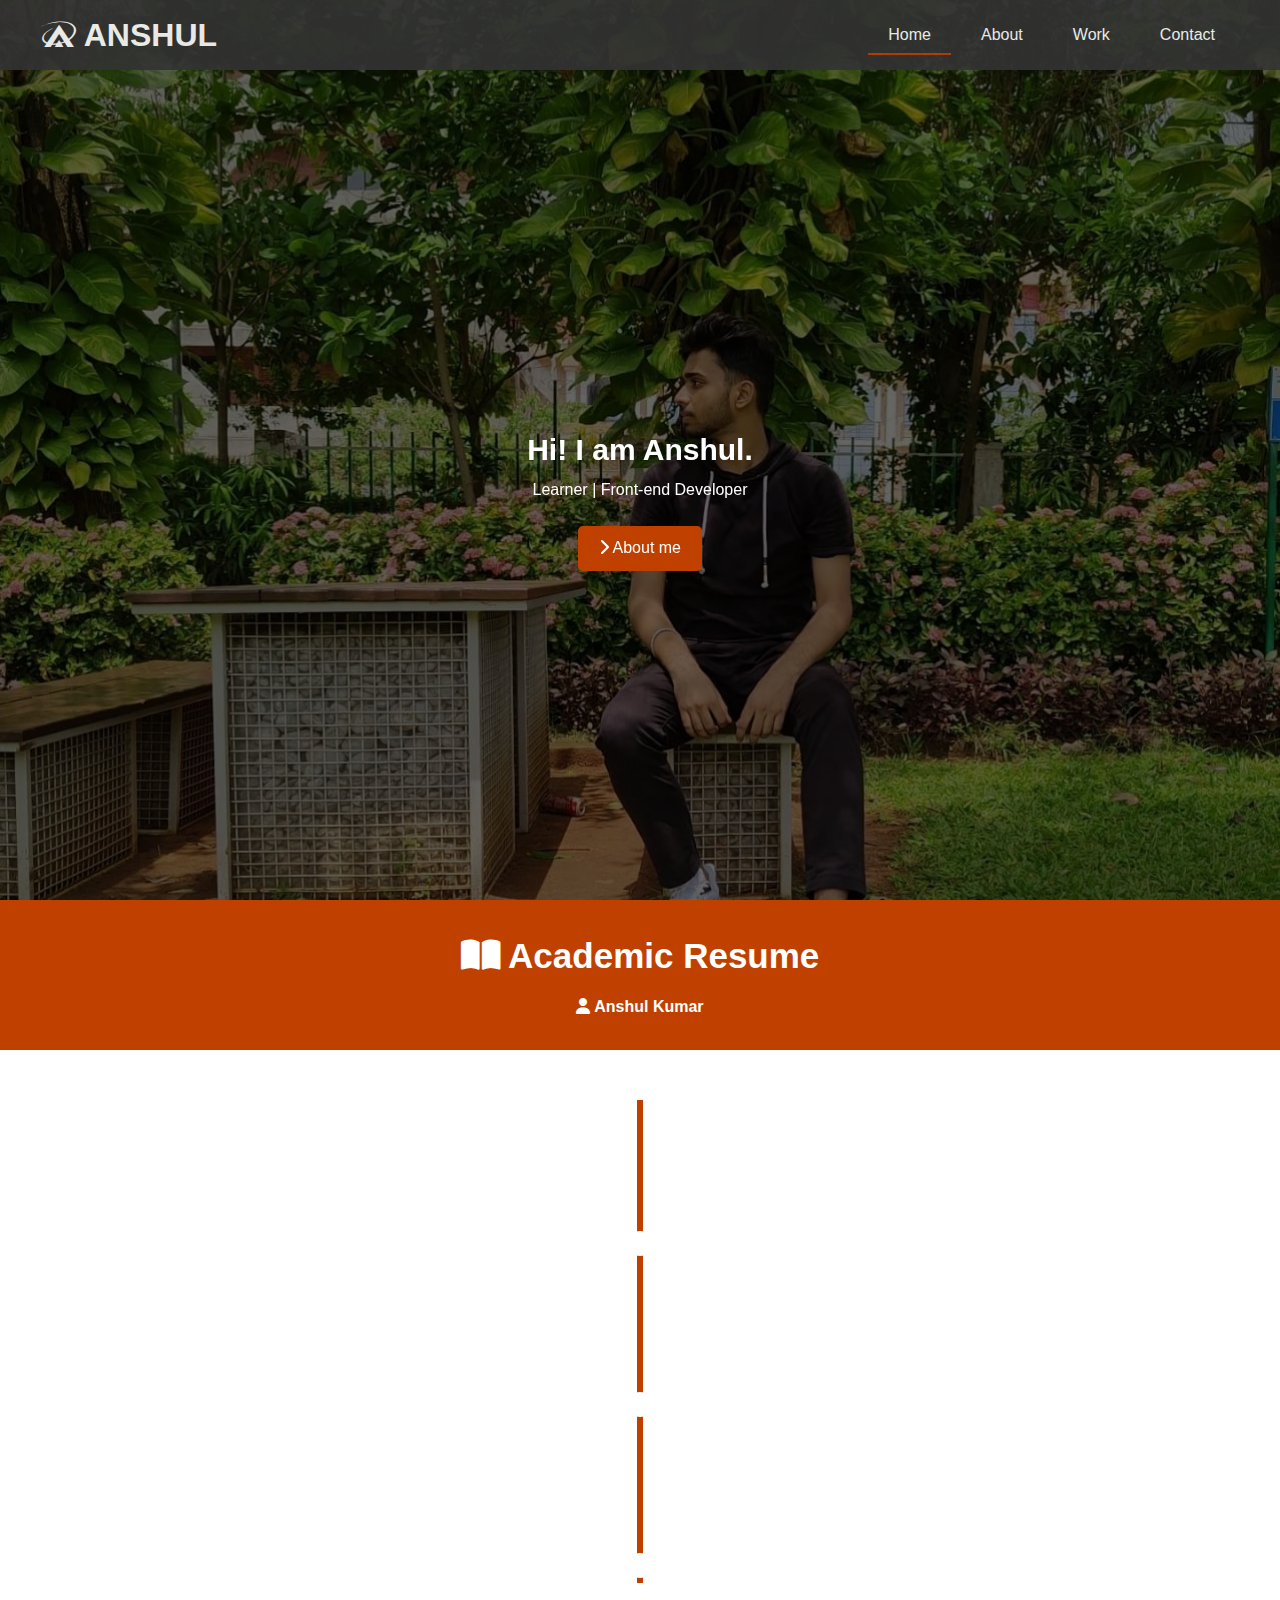
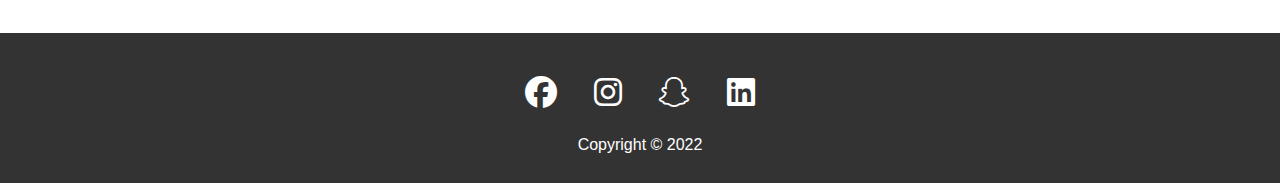
<file: index.html>
<!DOCTYPE html>
<html lang="en">
<head>
    <meta charset="UTF-8">
    <meta http-equiv="X-UA-Compatible" content="IE=edge">
    <meta name="viewport" content="width=device-width, initial-scale=1.0">
    <link rel="apple-touch-icon" sizes="180x180" href="/apple-touch-icon.png">
    <link rel="icon" type="image/png" sizes="32x32" href="/favicon-32x32.png">
    <link rel="icon" type="image/png" sizes="16x16" href="/favicon-16x16.png">
    <link rel="manifest" href="/site.webmanifest">
    <meta name="msapplication-TileColor" content="#da532c">
    <meta name="theme-color" content="#ffffff">
    <link rel="stylesheet" href="https://cdnjs.cloudflare.com/ajax/libs/font-awesome/6.1.1/css/all.min.css">
    <link rel="stylesheet" href="./style.css">
    <link rel="stylesheet" media="screen and (max-width:768px)"  href="./mobile.css">
    <link rel="stylesheet" href="./timelinemobile.css">
    <title>Portfolio | Anshul </title>
</head>
<body id="home">
    <header id="hero">
        <div id="navbar" class="navbar">
            <h1 class="icon"><i class="fa-brands fa-asymmetrik"></i> ANSHUL</h1>
        <nav>
            <ul>
                <li><a href="#home" class="current">Home</a></li>
                <li><a href="./about.html">About</a></li>
                <li><a href="./work.html">Work</a></li>
                <li><a href="./contact.html">Contact</a></li>
            </ul>
        </nav>
        </div> 
        <div class="content">
            <h2>Hi! I am Anshul.</h2>
            <p>Learner | Front-end Developer</p>
            <p></p>
            <a href="./about.html" class="btn"><i class="fas fa-chevron-right"></i> About me</a>
        </div>    
    </header>
    <section id="academic-timeline">
        <div class="timeline-heading">
            <div class="container">
                <h1><i class="fas fa-book-open"></i> Academic Resume</h1>
                <h3><i class="fas fa-user"></i> Anshul Kumar</h3>
            </div> 
        </div>
        <div id="timeline">
            <ul>
                <li>
                    <div>
                        <h3><i class="fas fa-chevron-right">
                        </i> 2019: 10TH BOARD</h3>
                        <p>School: Nirmala convent Sr.Sec School<br>Percentage: 92.6%</p>
                    </div>
                </li>
                <li>
                    <div>
                        <h3><i class="fas fa-chevron-right">
                        </i> 2021: 12TH BOARD</h3>
                        <p>School: Nirmala convent Sr.Sec School<br>Percentage: 89%</p>
                    </div>
                </li>
                <li>
                    <div>
                        <h3><i class="fas fa-chevron-right">
                        </i> Pursing B-tech</h3>
                        <p>College: Kalinga Institue Of Industrial Technology<br>2021 Admitted Batch
                        </p>
                    </div>
                </li>
            </ul>
        </div>
    </section>
    <footer class="footer">
        <div class="social">
            <a href="https://www.facebook.com/profile.php?id=100007132800136" target="_blank"><i class="fab fa-facebook fa-2x"></i></a>
            <a href="https://instagram.com/anshul_.kumar?igshid=YmMyMTA2M2Y=" target="_blank"><i class="fab fa-instagram fa-2x"></i></a>
            <a href="https://www.snapchat.com/add/anshul_kumar24?share_id=wuHeYX0421M&locale=en-GB" target="_blank"><i class="fab fa-snapchat fa-2x"></i></a>
            <a href="linkedin.com/in/anshul-kumar-811ab7238"><i class="fab fa-linkedin fa-2x" target="_blank"></i></a>
        </div>
        <p>Copyright &copy 2022</p>
    </footer>
    <script src="./main.js"></script>
</body>
</html>
</file>
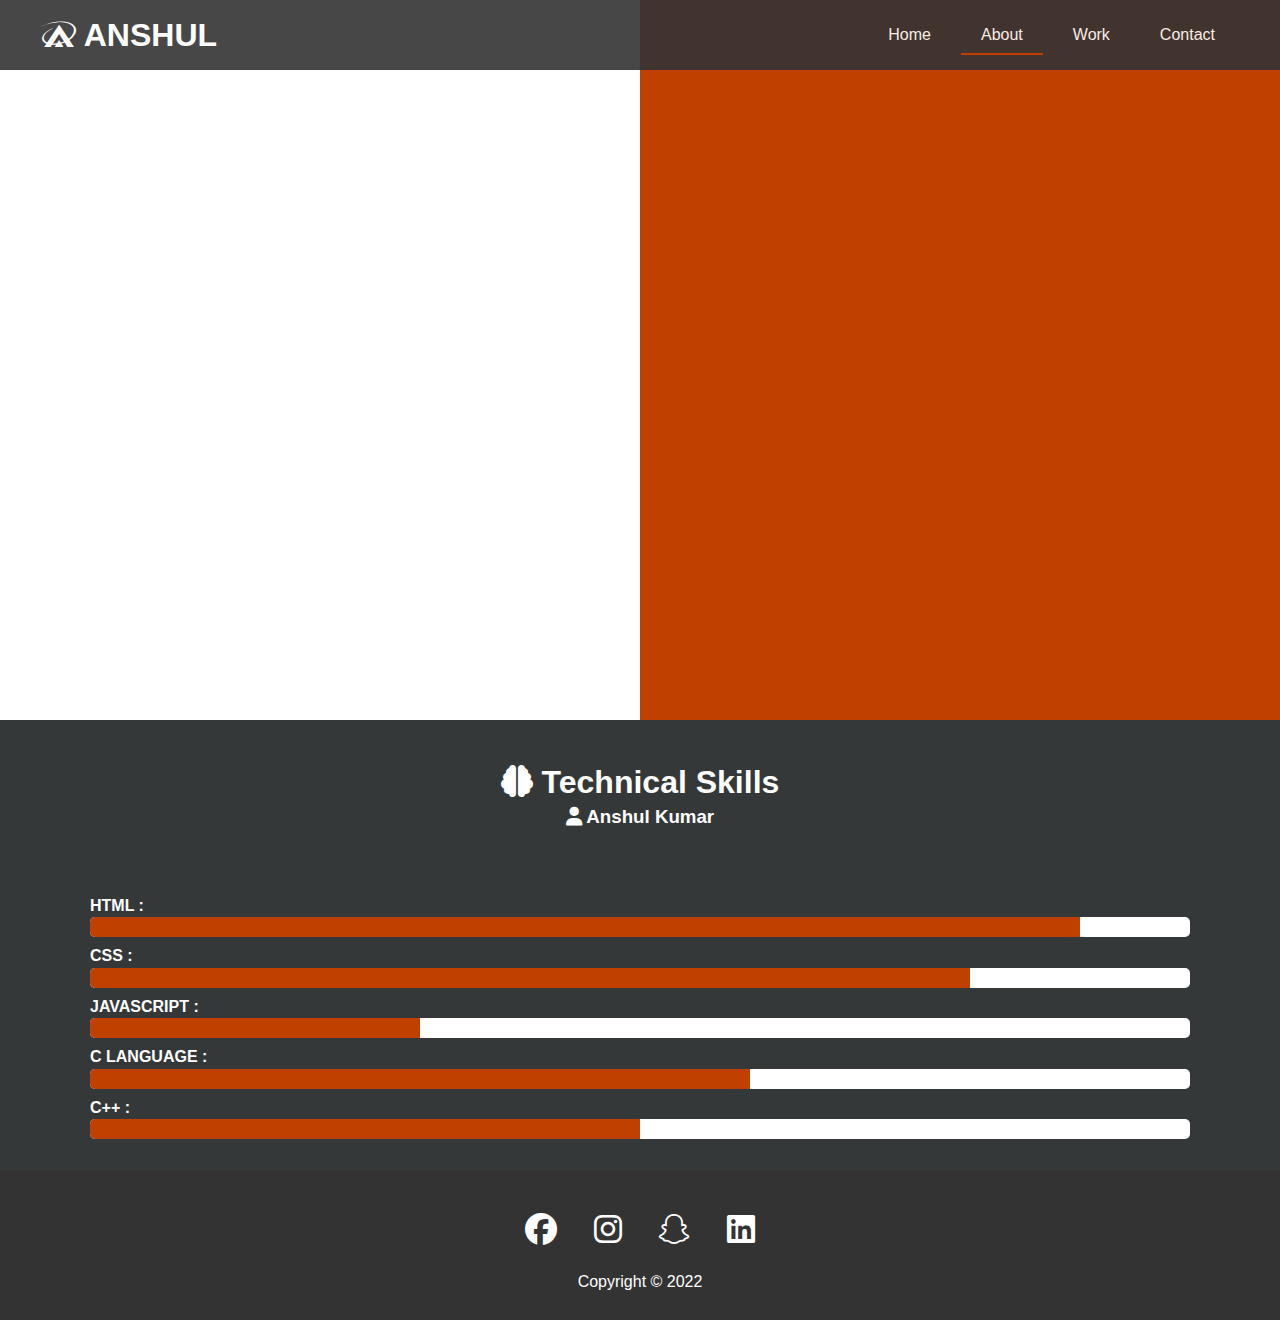
<file: about.html>
<!DOCTYPE html>
<html lang="en">
<head>
    <meta charset="UTF-8">
    <meta http-equiv="X-UA-Compatible" content="IE=edge">
    <meta name="viewport" content="width=device-width, initial-scale=1.0">
    <link rel="apple-touch-icon" sizes="180x180" href="/apple-touch-icon.png">
    <link rel="icon" type="image/png" sizes="32x32" href="/favicon-32x32.png">
    <link rel="icon" type="image/png" sizes="16x16" href="/favicon-16x16.png">
    <link rel="manifest" href="/site.webmanifest">
    <meta name="msapplication-TileColor" content="#da532c">
    <meta name="theme-color" content="#ffffff">
    <link rel="stylesheet" href="https://cdnjs.cloudflare.com/ajax/libs/font-awesome/6.1.1/css/all.min.css">
    <link rel="stylesheet" href="./style.css">
    <link rel="stylesheet" media="screen and (max-width:768px)" href="./mobile.css">
    <title>Portfolio | Anshul </title>
</head>
<body>
    <header>
        <div id="navbar" class="navbar">
            <h1 class="icon"><i class="fa-brands fa-asymmetrik"></i> ANSHUL</h1>
        <nav>
            <ul>
                <li><a href="./index.html">Home</a></li>
                <li><a href="./about.html" class="current">About</a></li>
                <li><a href="./work.html">Work</a></li>
                <li><a href="./contact.html">Contact</a></li>
            </ul>
        </nav>
        </div>  
    </header>
    <section id="about">
        <div class="row">
            <div class="column">
                <div class="column-1">
                    <img src="./img/IMG_20220524_013102_327.jpg" alt="image1">
                </div>
            </div>
            <div class="column">
                <div class="column-2">
                    <div class="for-animation">
                        <p>Hii! I am Anshul Kumar, Front-end Developer, 1st year undergradute student of department Computer
                            Science and Enigneeering from Kalinga Institue of Industrial Technology,Bhubanweshbar,Odisha.</p>
                            <a href="./img/Resume-Anshul-Kumar (1).pdf" class="btn bgdark">DOWNLOAD CV <i class="fas fa-chevron-down"></i></a>
                    </div>
                </div>
            </div>
        </div>
    </section>
    <section>
        <div id="skills">
                <div class="heading">
                    <div class="container">
                        <h1><i class="fas fa-brain"></i> Technical Skills</h1>
                        <h3><i class="fas fa-user"></i> Anshul Kumar</h3>
                    </div>  
                </div>
        </div>
    </section>
    <section id="progress-bar">
        <div class="container">
            <h4>HTML : </h4>
        <div class="progress">
            <div style="width:90%"></div>
        </div>
        <h4>CSS : </h4>
        <div class="progress">
            <div style="width:80%"></div>
        </div>
        <h4>JAVASCRIPT : </h4>
        <div class="progress">
            <div style="width:30%"></div>
        </div>
        <h4>C LANGUAGE : </h4>
        <div class="progress">
            <div style="width:60%"></div>
        </div>
        <h4>C++ : </h4>
        <div class="progress">
            <div style="width:50%"></div>
        </div>  
        </div>
        
        
    </section>
    <footer class="footer">
        <div class="social">
            <a href="https://www.facebook.com/profile.php?id=100007132800136" target="_blank"><i class="fab fa-facebook fa-2x"></i></a>
            <a href="https://instagram.com/anshul_.kumar?igshid=YmMyMTA2M2Y=" target="_blank"><i class="fab fa-instagram fa-2x"></i></a>
            <a href="https://www.snapchat.com/add/anshul_kumar24?share_id=wuHeYX0421M&locale=en-GB" target="_blank"><i class="fab fa-snapchat fa-2x"></i></a>
            <a href="linkedin.com/in/anshul-kumar-811ab7238" target="_blank"><i class="fab fa-linkedin fa-2x"></i></a>
        </div>
        <p>Copyright &copy 2022</p>
    </footer>
</body>
</html>
</file>
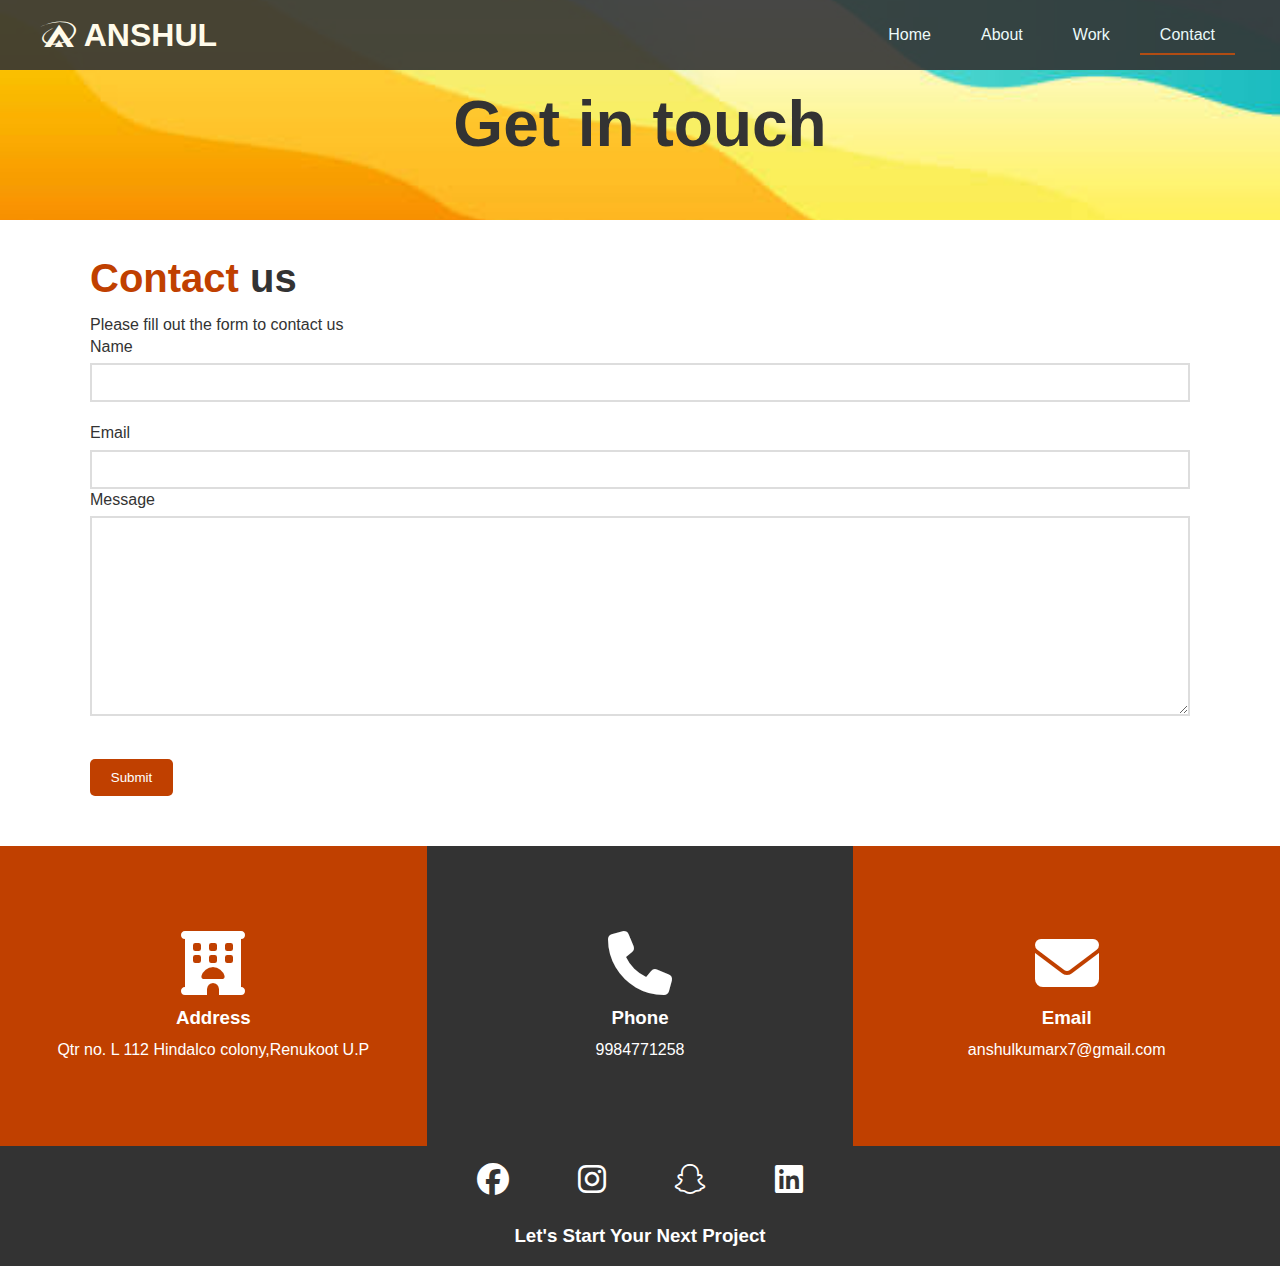
<file: contact.html>
<!DOCTYPE html>
<html lang="en">
<head>
    <meta charset="UTF-8">
    <meta http-equiv="X-UA-Compatible" content="IE=edge">
    <meta name="viewport" content="width=device-width, initial-scale=1.0">
    <link rel="apple-touch-icon" sizes="180x180" href="/apple-touch-icon.png">
    <link rel="icon" type="image/png" sizes="32x32" href="/favicon-32x32.png">
    <link rel="icon" type="image/png" sizes="16x16" href="/favicon-16x16.png">
    <link rel="manifest" href="/site.webmanifest">
    <meta name="msapplication-TileColor" content="#da532c">
    <meta name="theme-color" content="#ffffff">
    <link rel="stylesheet" href="https://cdnjs.cloudflare.com/ajax/libs/font-awesome/6.1.1/css/all.min.css">
    <link rel="stylesheet" href="./style.css">
    <link rel="stylesheet" media="screen and (max-width:768px)"  href="./mobile.css">
    <title>Portfolio | Anshul </title>
</head>
<body id="contact">
    <header id="contact">
        <div id="navbar" class="navbar">
            <h1 class="icon"><i class="fa-brands fa-asymmetrik"></i> ANSHUL</h1>
        <nav>
            <ul>
                <li><a href="index.html">Home</a></li>
                <li><a href="./about.html">About</a></li>
                <li><a href="./work.html">Work</a></li>
                <li><a  class="current" href="contact.html">Contact</a></li>
            </ul>
        </nav>
        </div>    
    </header>
    
    <section id="getintouch">
        <!-- <div class="container"> -->
        <div class="contact-heading">
                <h1>Get in touch</h1>
        </div>  
    </section>
    <section id="contact-form" class="pd-3">
        <div class="container"> 
            <h1 class="l-heading"><span class="primary-text">Contact</span> us</h1>
            <p>Please fill out the form to contact us</p>
             <form name="contact" method="POST" data-netlify="true">
                <div class="form-group">
                    <label for="name" name="name">Name</label>
                    <input type="text" name="name" id="name">
                </div>
                <div class="form-group">
                    <label for="email"  name="email">Email</label>
                    <input type="text" name="email" id="email">
                <div class="form-group">
                <label for="message" name="mssg">Message</label>
                    <textarea name="mssg" id="mssg"></textarea>
                </div>
                <button type="submit" class="btn">Submit</button>
            </form>
        </div>
    </section>  
    <section>      
            <div class="grid">
                <div class="grid-column">
                    <i class="fas fa-hotel fa-4x"></i>
                    <h3>Address</h3>
                    <p>Qtr no. L 112 Hindalco colony,Renukoot U.P</p>
                </div>
                <div class="grid-column">
                    <i class="fas fa-phone fa-4x"></i>
                    <h3>Phone</h3>
                    <p>9984771258</p>
                </div>
                <div class="grid-column">
                    <i class="fas fa-envelope fa-4x"></i>
                    <h3>Email</h3>
                    <p>anshulkumarx7@gmail.com</p>
                </div>
            </div>
            
        </div>
    </section>
    
    <footer class="footer contact-footer">
        <div class="social">
            <a href="https://www.facebook.com/profile.php?id=100007132800136" target="_blank"><i class="fab fa-facebook fa-2x"></i></a>
            <a href="https://instagram.com/anshul_.kumar?igshid=YmMyMTA2M2Y=" target="_blank"><i class="fab fa-instagram fa-2x"></i></a>
            <a href="https://www.snapchat.com/add/anshul_kumar24?share_id=wuHeYX0421M&locale=en-GB" target="_blank"><i class="fab fa-snapchat fa-2x"></i></a>
            <a href="linkedin.com/in/anshul-kumar-811ab7238"><i class="fab fa-linkedin fa-2x" target="_blank"></i></a>
            <h3>Let's Start Your Next Project</h3>
        </div>
    </footer>
    
    <script src="./main.js"></script>
</body>
</html>
</file>
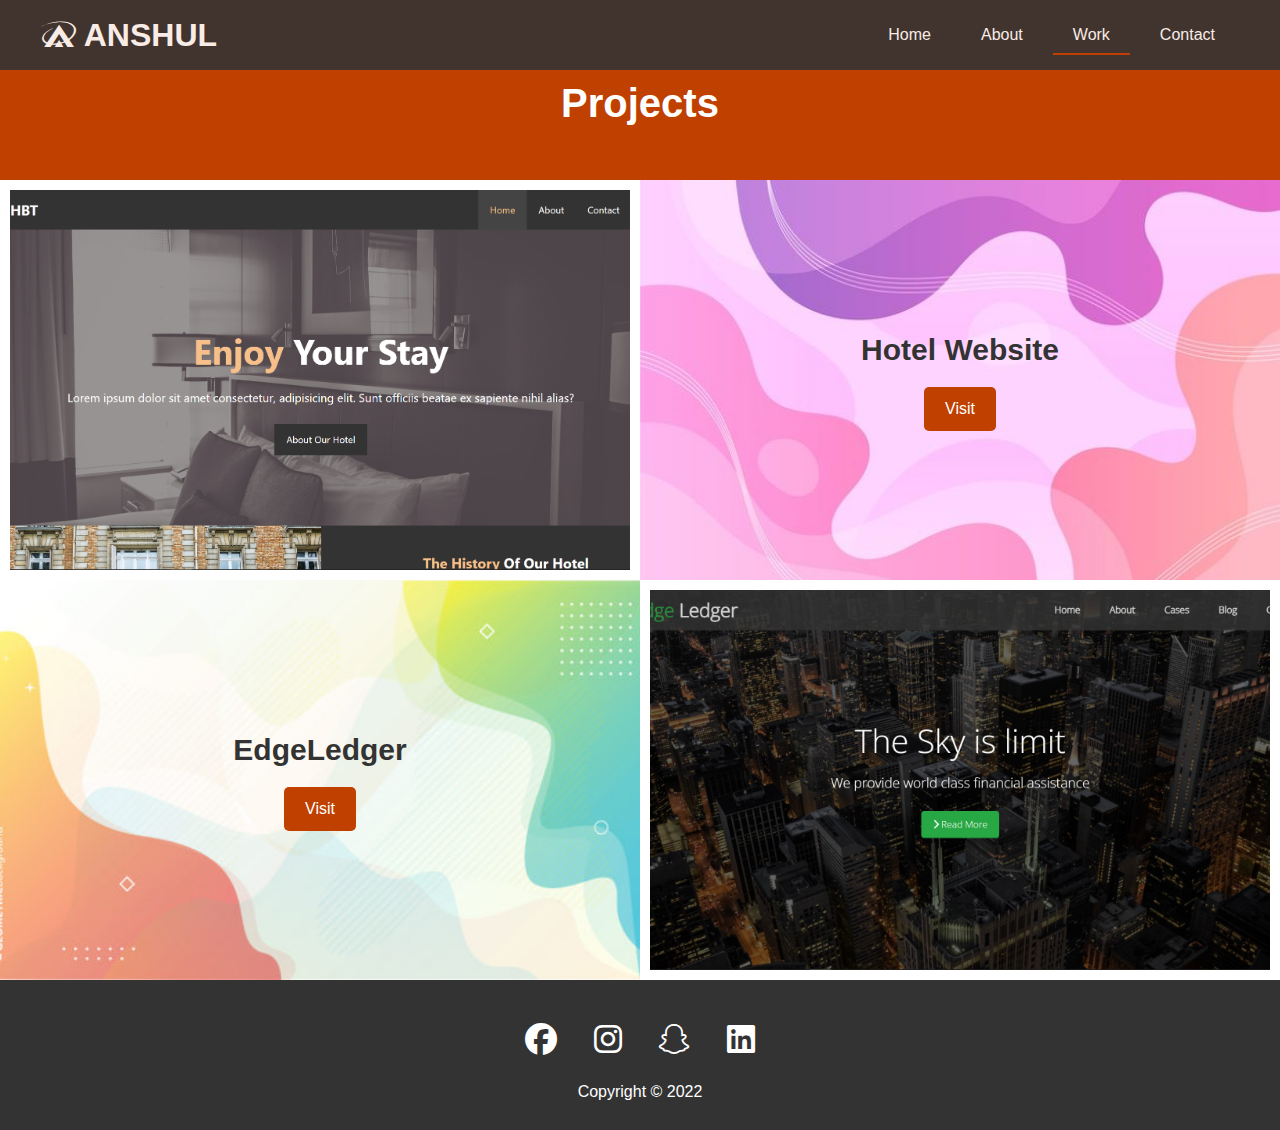
<file: work.html>
<!DOCTYPE html>
<html lang="en">
<head>
    <meta charset="UTF-8">
    <meta http-equiv="X-UA-Compatible" content="IE=edge">
    <meta name="viewport" content="width=device-width, initial-scale=1.0">
    <link rel="apple-touch-icon" sizes="180x180" href="/apple-touch-icon.png">
    <link rel="icon" type="image/png" sizes="32x32" href="/favicon-32x32.png">
    <link rel="icon" type="image/png" sizes="16x16" href="/favicon-16x16.png">
    <link rel="manifest" href="/site.webmanifest">
    <meta name="msapplication-TileColor" content="#da532c">
    <meta name="theme-color" content="#ffffff">
    <link rel="stylesheet" href="https://cdnjs.cloudflare.com/ajax/libs/font-awesome/6.1.1/css/all.min.css">
    <link rel="stylesheet" href="./style.css">
    <link rel="stylesheet" href="workstyle.css">
    <link rel="stylesheet" media="screen and (max-width:768px)"  href="./mobile.css">

    <title>Portfolio | Anshul </title>
</head>
<body id="work">
    <header id="project">
        <div id="navbar" class="navbar">
            <h1 class="icon"><i class="fa-brands fa-asymmetrik"></i> ANSHUL</h1>
        <nav>
            <ul>
                <li><a href="./index.html">Home</a></li>
                <li><a href="./about.html">About</a></li>
                <li><a href="./work.html" class="current">Work</a></li>
                <li><a href="./contact.html">Contact</a></li>
            </ul>
        </nav>
        </div>     
    </header>
    <section id="heading">
        <div class="work-heading">
            <div class="container">
                <h1>Projects</h1>
            </div>
        </div>
    </section>
    <section id="project">
        <div class="row">
            <div class="padding">
                <div class="column1">
                </div>
            </div>
            <div class="column2">
                <h2>Hotel Website</h2>
                <a  class="btn" href="https://tranquil-selkie-7ff84f.netlify.app/">Visit</a>
            </div>
        </div>
    </section>
    <section id="project">
        <div class="row">
                <div class="column3">
                    <h2>EdgeLedger</h2>
                    <a  class="btn" href="https://teal-monstera-a4c052.netlify.app/">Visit</a>
                </div>
            <div class="padding">
                <div class="column4">
                </div>
            </div>
        </div>
    </section>
    <footer class="footer">
        <div class="social">
            <a href="https://www.facebook.com/profile.php?id=100007132800136" target="_blank"><i class="fab fa-facebook fa-2x"></i></a>
            <a href="https://instagram.com/anshul_.kumar?igshid=YmMyMTA2M2Y=" target="_blank"><i class="fab fa-instagram fa-2x"></i></a>
            <a href="https://www.snapchat.com/add/anshul_kumar24?share_id=wuHeYX0421M&locale=en-GB" target="_blank"><i class="fab fa-snapchat fa-2x"></i></a>
            <a href="linkedin.com/in/anshul-kumar-811ab7238"><i class="fab fa-linkedin fa-2x" target="_blank"></i></a>
        </div>
        <p>Copyright &copy 2022</p>
    </footer>
    <script src="./main.js"></script>
</body>
</html>
</file>
<file: style.css>
* {
    margin: 0;
    padding: 0;
    box-sizing: border-box;
}
/* utilities */
.text-primary {
    color:#C04000;
}
a{
    color:#fff;
    text-decoration: none;
}
h2{
    font-size:30px;
}
p{
    margin-top:0.5rem;
}
.btn {
    display:inline-block;
    padding:0.7rem 1.3rem;
    background:#C04000;
    margin-top:1rem;
    border-radius: 5px;
    transition:all 0.4s ease-in-out;
}
.bgdark{
    background: #333;
    color:#fff;
    
}
.btn:hover{
    opacity:0.7;
}
/* body */
body{
    font-family: 'Segoe UI', Tahoma, Geneva, Verdana, sans-serif;
    line-height: 1.4;
    background: #333;
    color:#fff;
    /* width: 100%; */
} 
/* navbar */
.navbar {
    display: flex;
    align-items:center;
    justify-content: space-between;
    padding:20px 40px;
    height:70px;
    background:#333;
    color:white;
    opacity:0.9;
    position:fixed;
    top:0;
    width:100vw;
    z-index:1;
}
.navbar h1{
    transition:color 1s ease-in-out;
    font-weight:bolder;
    cursor:pointer;
}
.navbar h1:hover{
    color:#C04000;
}
.navbar ul{
    display:flex;
}
.navbar li{
    list-style: none;
}
.navbar a{
    padding:10px 20px;
    margin:0 5px;
}
.navbar a:hover,
.navbar a.current{
    border-bottom:#C04000 2px solid;
}
/* content */
#hero{
    background: url(./img/WhatsApp\ Image\ 2022-07-12\ at\ 9.34.08\ PM.jpeg) no-repeat center center/cover;
    height:100vh;    
    position: relative;
}
#hero *{
    z-index:10;
}
.content {
    display: flex;
    flex-direction: column;
    align-items: center;
    justify-content: center;
    align-items: center;
    height:100%;
    
}
#hero::before{
    content: '';
    position: absolute;
    top:0;
    left: 0;
    background: rgba(0,0,0,0.6);
    height:100%;
    width:100%;
}
.content{
    padding-top:100px;
}
/* timeline */
#academic-timeline .timeline-heading{
    background:#C04000;
    padding:20px 30px;
    height:150px;
    display: flex;
    align-items: center;
    justify-content: center;
    text-align: center;
}
.container{
    max-width:1100px;
    margin:0 auto;
}
#academic-timeline .timeline-heading h1{
    font-size:35px;
}
#academic-timeline .timeline-heading h3{
    font-size:1rem;
    margin-top:1rem;
}
/* #academic-timeline ul{
    padding:50px 0px;
} */

#timeline ul{
    padding:50px 0px;
    background-color: #fff;
    color:#333;
}
/* lines */
#academic-timeline ul li{
    list-style:none;
    position: relative;
    bottom:0;
    width:6px;
    background:#C04000;
    margin:0 auto;
    padding-top:50px;

}
/* boxes */
#timeline ul li div{
    position: relative;
    left:40px;
    bottom:0;
    width:400px;
    padding:1rem;
    background: #C04000;
    color:#fff;
    transition:all 2s ease-in-out;
    visibility: hidden;/*main.js*/
    opacity:0;/*main.js*/
}
#timeline ul li:nth-child(odd) div{
    left:40px;
    transform: translateX(200px);/*main.js*/
}
#timeline ul li:nth-child(even) div{
    left:-434px;
    transform: translateX(-200px);/*main.js*/
}
/* dots*/
#timeline ul li:after{
    content: '';
    position:absolute;
    left:50%;
    bottom:5px;
    width:25px;
    height: 25px;
    background:white;
    transform:translateX(-50%);
    border-radius:50%;
    transition:background 1s ease-in-out;/*main.js*/
}
/* arrows */
#timeline div::before{
    content: '';
    position: absolute;
    bottom:5px;
    width:0;
    height:0;
    border-style:solid;
}
/* right-arrows */
#timeline ul li:nth-child(odd) div:before{
    left:-15px;
    border-width:8px 16px 8px 0px;
    border-color:transparent #C04000 transparent transparent;
}
#timeline ul li:nth-child(even) div:before{
    right:-15px;
    border-width:8px 0px 8px 16px;
    border-color:transparent transparent transparent #C04000;
}
/* show boxes main.js */
#timeline ul li.show div{
    transform: translateX(0);
    visibility: visible;
    opacity: 1;
}
#timeline ul li.show::after{
    background:#C04000;
}
/* footer */
footer{
    height:150px;
    display:flex;
    flex-direction:column;
    align-items:center;
    justify-content: center;
    align-items:center;
    overflow-y: hidden;
}
.social{
    padding:1rem 0;
}
.social a{
    padding:0 1rem;
}
.social a:hover{
    color: #C04000;
}
.social p{
    font-size:1rem;
}
/* aboutpage */
#about .row{
    display:flex;
    flex-wrap: wrap;
    width:100%;
}
#about .column{
    display: flex;
    flex-direction: column;
    flex-grow:1;
    flex-basis:0;
    height:80vh;
}
#about .column .column-1,
#about .column .column-2{
    height:100%;
}
#about img{
    height:100%;
    width:70%;
    object-fit:cover;
    display: block;
    margin:0 auto;
    padding:80px 0;
    border-radius: 50%;
    transition:all 0.3s ease-in-out;
    transform:translateX(-1000px);
    visibility: hidden;
    opacity: 0;
    animation:animate1 2s forwards ease-in-out;
}
@keyframes animate1{
    to{
        transform:translateX(0);
        z-index: -1;
        visibility: visible;
        opacity: 1;
    }
}
#about img:hover{
    opacity:0.9;
}
#about .column .column-1{
    background-color: #fff;
}
#about .column .column-2{
    background-color: #C04000;
    color:#fff;
}
#about .column .column-2{
    display:flex;
    flex-direction: column;
    align-items: center;
    justify-content: center;
    text-align: center;
    height:100%;
    padding:30px;
}
#about .for-animation{
    transform:translateX(1400px);
    animation:animate2 2s forwards ease-in-out;
}
/* skills */
.heading{
    height:150px;
    display:flex;
    flex-direction:column;
    align-items: center;
    justify-content: center;
    text-align:center;
    background-color: #353839;
    color:#fff;
}
#progress-bar {
    background:#353839;
    color:#fff;
    height:300px;
    padding:0 30px;
    padding-top:25px;
    
}
.progress {
    overflow: hidden;
    height:20px;
    background:#fff;
    border-radius: 5px;
    margin-bottom: 0.5rem;
}
.progress div{
    height:100%;
    color:#fff;
    text-align: center;
    background-color: #C04000;

}

@keyframes animate2{
    to{
        transform:translateX(0);
    }
}
/* contact page */
#getintouch {
    background:#fff;
    color:#333;
    height:100%;
}
.contact-heading{
    background:url(./img/contact.jpg) no-repeat center center/cover;
    color:#333;
    padding:80px 20px;
    padding-bottom: 50px;
    display:flex;
    flex-direction: column;
    align-items:center;
    justify-content:center;
    text-align: center;
    font-size:2rem;
}
.grid {
    display:grid;
    grid-template-columns:repeat(3,1fr);
    height:300px;
}
.grid-column{
    display:flex;
    flex-direction: column;
    text-align:center;
    align-items: center;
    justify-content: center;
}
.grid-column:nth-child(odd){
    background:#C04000;
    color:#fff;
}
.grid-column h3{
    margin-top:10px;
}
.contact-footer{
    height:120px;
    display:flex;
    flex-direction:column;
    align-items:center;
    justify-content: center;
    align-items:center;
}
.contact-footer .social a{
    padding:0 2rem;
}
.social h3{
    margin-top: 25px;
    text-align: center;
}
#contact-form .form-group {
    margin-bottom: 20px;
}
#contact-form label {
    display: block;
    margin-bottom: 5px;
}
#contact-form input,
#contact-form textarea {
    width: 100%;
    padding: 10px;
    border: 2px #ddd solid;
}
#contact-form textarea {
    height: 200px;
}
#contact-form input:focus,
#contact-form textarea:focus {
    outline: none;
    border-color: #C04000;
} 
.pd-3 {
    padding:30px 40px;
    background-color: #fff;
    color:#333;
}
#contact-form button {
    border: none;
    color:#fff;
}
#contact-form .l-heading{
    font-size: 40px;   
}
#contact-form .primary-text {
    color:#C04000;
}
</file>
<file: mobile.css>
.navbar {
    flex-direction: column;
    justify-content: center;
    height:100px;
    
}
#about .column{
    flex:100%;
    max-width:100%;
}
#about img{
    width:80%;
    border-radius:0%;
    padding-top:110px;
}
#project .row {
    grid-template-columns: repeat(1,1fr);
}
#project .row {
    grid-template-areas:
    "column1"
    "column2"
    "column3"
    "column4";
}
.column1{
    grid-area: column1;
}
.column2{
    grid-area: column2;
}
.column3{
    grid-area: column3;
}
.column4{
    grid-area: column4;
}
.grid {
    grid-template-columns:repeat(1,1fr);
    grid-template-areas:
    "grid-column"
    "grid-column"
    "grid-column";
    height:700px;
}

.contact-footer .social a{
    padding: 0 1.5rem;
}
.work-heading h1{
    margin-top: 48px;
}
.contact-heading {
    padding:100px 20px;
    padding-bottom:50px;
}
</file>
<file: timelinemobile.css>
/* Media Queries */




@media(max-width:900px){
    #timeline ul li div{
        width: 250px;
    }
    #timeline ul li:nth-child(even) div{
        left:-284px;
    }
    
}
@media(max-width:600px){
    #timeline ul li{
        margin-left: 20px;
    }
    #timeline ul li div{
        width:calc(100vw - 90px);
    }
    #timeline ul li:nth-child(even) div{
        left:40px;
    }
    #timeline ul li:nth-child(even) div:before{
        left:-15px;
        border-width:8px 16px 8px 0px;
        border-color:transparent #C04000 transparent transparent;
    }

}
</file>
<file: workstyle.css>
/* WORK-heading */
#heading {
    background:#C04000;
    color:#fff;
    height:180px;
}
.work-heading{
    display: flex;
    align-items: center;
    justify-content: center;
    text-align: center;
    height:100%;
}
.work-heading h1{
    margin-top: 25px;
    font-size:40px;
}
/* grid-projects */
#project{
    background-color: #fff;
    color:#C04000;
}

#project .row{
    display:grid;
    grid-template-columns:repeat(2,1fr);
    height:100%;
}
#project .padding{
    background:#fff;
    margin:10px;
}
#project .column1{
    background: url(./img/hotelwebsite1.png)no-repeat center center/cover;
    height:380px;
}
#project .column2{
    background:url(/img/back1.jpg) no-repeat center center/cover;
    color:#333;
    display: flex;
    flex-direction: column;
    align-items: center;
    justify-content: center;
    text-align: center;
    height:400px;

}
#project .column4{
    background: url(./img/edge.png)no-repeat center center/cover;
    height:380px;
}
#project .column3{
    background:url(/img/back2.jpg) no-repeat center center/cover;
    color:#333;
    height:400px; 
    display: flex;
    flex-direction: column;
    align-items: center;
    justify-content: center;
    text-align: center;

}
</file>
